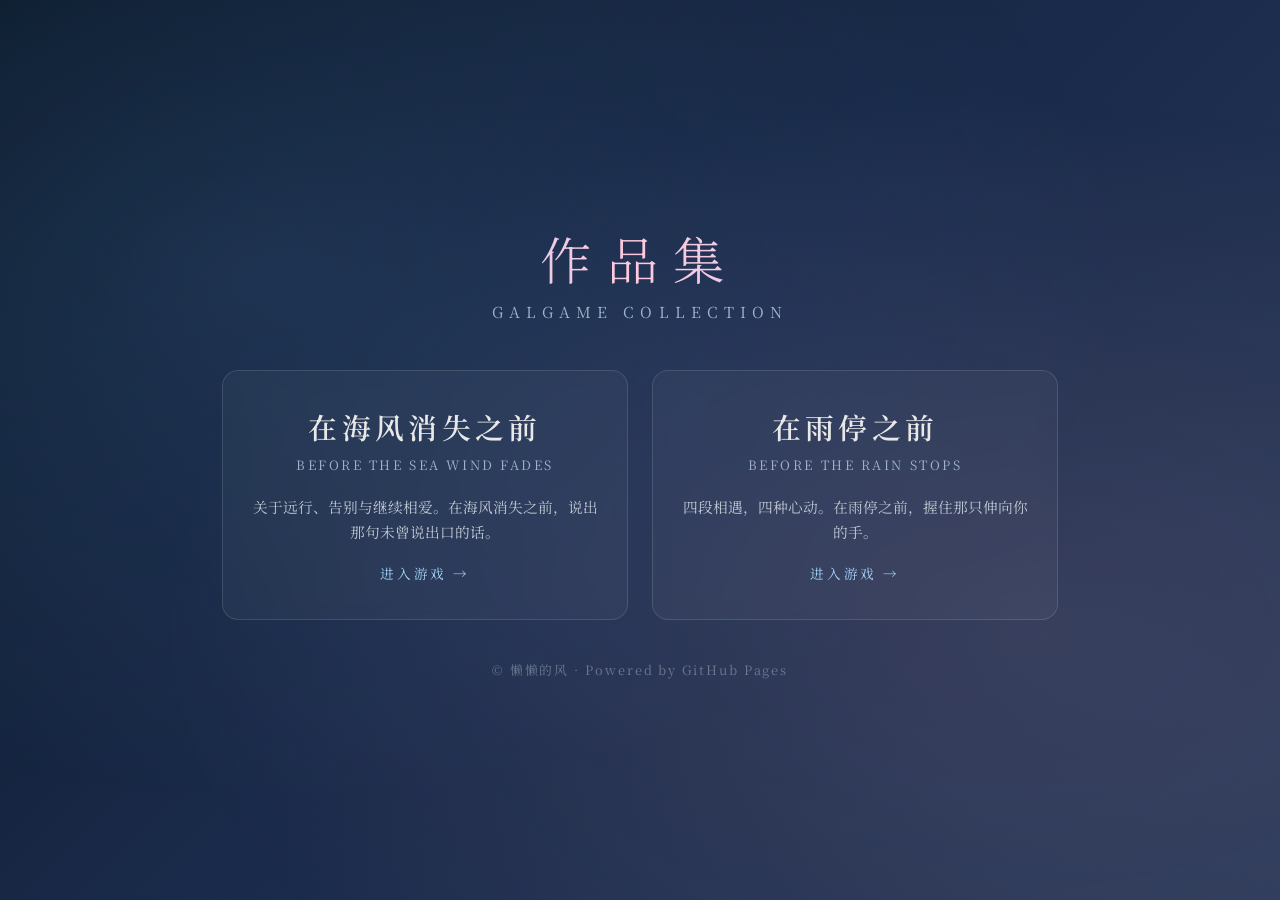
<file: index.html>
<!DOCTYPE html>
<html lang="zh-CN">
<head>
<meta charset="UTF-8">
<meta name="viewport" content="width=device-width, initial-scale=1.0">
<title>Galgame 作品集</title>
<link rel="preconnect" href="https://fonts.googleapis.com">
<link href="https://fonts.googleapis.com/css2?family=Noto+Serif+SC:wght@300;400;600;900&family=Zen+Old+Mincho:wght@400;700&display=swap" rel="stylesheet">
<style>
  * { margin: 0; padding: 0; box-sizing: border-box; }
  html, body { height: 100%; }
  body {
    font-family: "Noto Serif SC", "Zen Old Mincho", serif;
    background: linear-gradient(135deg, #0a1929 0%, #1a2a4a 50%, #2a3a5a 100%);
    color: #e8e8e8;
    min-height: 100vh;
    display: flex;
    flex-direction: column;
    align-items: center;
    justify-content: center;
    overflow-x: hidden;
    position: relative;
  }
  body::before {
    content: "";
    position: fixed; inset: 0;
    background:
      radial-gradient(ellipse at 20% 30%, rgba(120,180,255,0.12), transparent 60%),
      radial-gradient(ellipse at 80% 70%, rgba(255,180,200,0.10), transparent 60%);
    pointer-events: none;
    z-index: 0;
  }
  .wrap { position: relative; z-index: 1; text-align: center; padding: 2rem; max-width: 900px; width: 100%; }
  h1 {
    font-size: clamp(2rem, 5vw, 3.2rem);
    font-weight: 300;
    letter-spacing: 0.3em;
    margin-bottom: 0.4rem;
    background: linear-gradient(90deg, #a8d8ff, #ffc8dd, #a8d8ff);
    -webkit-background-clip: text;
    background-clip: text;
    -webkit-text-fill-color: transparent;
  }
  .sub {
    font-size: 0.95rem;
    letter-spacing: 0.4em;
    color: #9fb4cc;
    margin-bottom: 3rem;
    text-transform: uppercase;
  }
  .cards {
    display: grid;
    grid-template-columns: repeat(auto-fit, minmax(320px, 1fr));
    gap: 1.5rem;
    margin-bottom: 2.5rem;
  }
  .card {
    display: block;
    text-decoration: none;
    color: inherit;
    background: rgba(255,255,255,0.04);
    border: 1px solid rgba(255,255,255,0.12);
    border-radius: 16px;
    padding: 2.2rem 1.8rem;
    backdrop-filter: blur(8px);
    transition: transform .3s ease, box-shadow .3s ease, border-color .3s ease, background .3s ease;
    position: relative;
    overflow: hidden;
  }
  .card::after {
    content: "";
    position: absolute; inset: 0;
    background: linear-gradient(135deg, transparent, rgba(255,255,255,0.06));
    opacity: 0; transition: opacity .3s ease;
  }
  .card:hover {
    transform: translateY(-6px);
    border-color: rgba(168,216,255,0.5);
    box-shadow: 0 16px 40px rgba(0,0,0,0.4), 0 0 30px rgba(120,180,255,0.15);
    background: rgba(255,255,255,0.07);
  }
  .card:hover::after { opacity: 1; }
  .card .zh {
    font-size: 1.8rem;
    font-weight: 600;
    letter-spacing: 0.15em;
    margin-bottom: 0.5rem;
    position: relative; z-index: 1;
  }
  .card .en {
    font-size: 0.8rem;
    letter-spacing: 0.2em;
    color: #9fb4cc;
    text-transform: uppercase;
    margin-bottom: 1.2rem;
    position: relative; z-index: 1;
  }
  .card .desc {
    font-size: 0.92rem;
    line-height: 1.7;
    color: #c0c8d4;
    position: relative; z-index: 1;
  }
  .card .arrow {
    display: inline-block;
    margin-top: 1.2rem;
    color: #a8d8ff;
    letter-spacing: 0.2em;
    font-size: 0.85rem;
    position: relative; z-index: 1;
  }
  footer {
    position: relative; z-index: 1;
    color: #6a7a90;
    font-size: 0.8rem;
    letter-spacing: 0.15em;
  }
</style>
</head>
<body>
  <div class="wrap">
    <h1>作品集</h1>
    <div class="sub">Galgame Collection</div>
    <div class="cards">
      <a class="card" href="在海风消失之前/">
        <div class="zh">在海风消失之前</div>
        <div class="en">Before the Sea Wind Fades</div>
        <div class="desc">关于远行、告别与继续相爱。在海风消失之前，说出那句未曾说出口的话。</div>
        <div class="arrow">进入游戏 →</div>
      </a>
      <a class="card" href="在雨停之前/">
        <div class="zh">在雨停之前</div>
        <div class="en">Before the Rain Stops</div>
        <div class="desc">四段相遇，四种心动。在雨停之前，握住那只伸向你的手。</div>
        <div class="arrow">进入游戏 →</div>
      </a>
    </div>
    <footer>© 懒懒的风 · Powered by GitHub Pages</footer>
  </div>
</body>
</html>
</file>
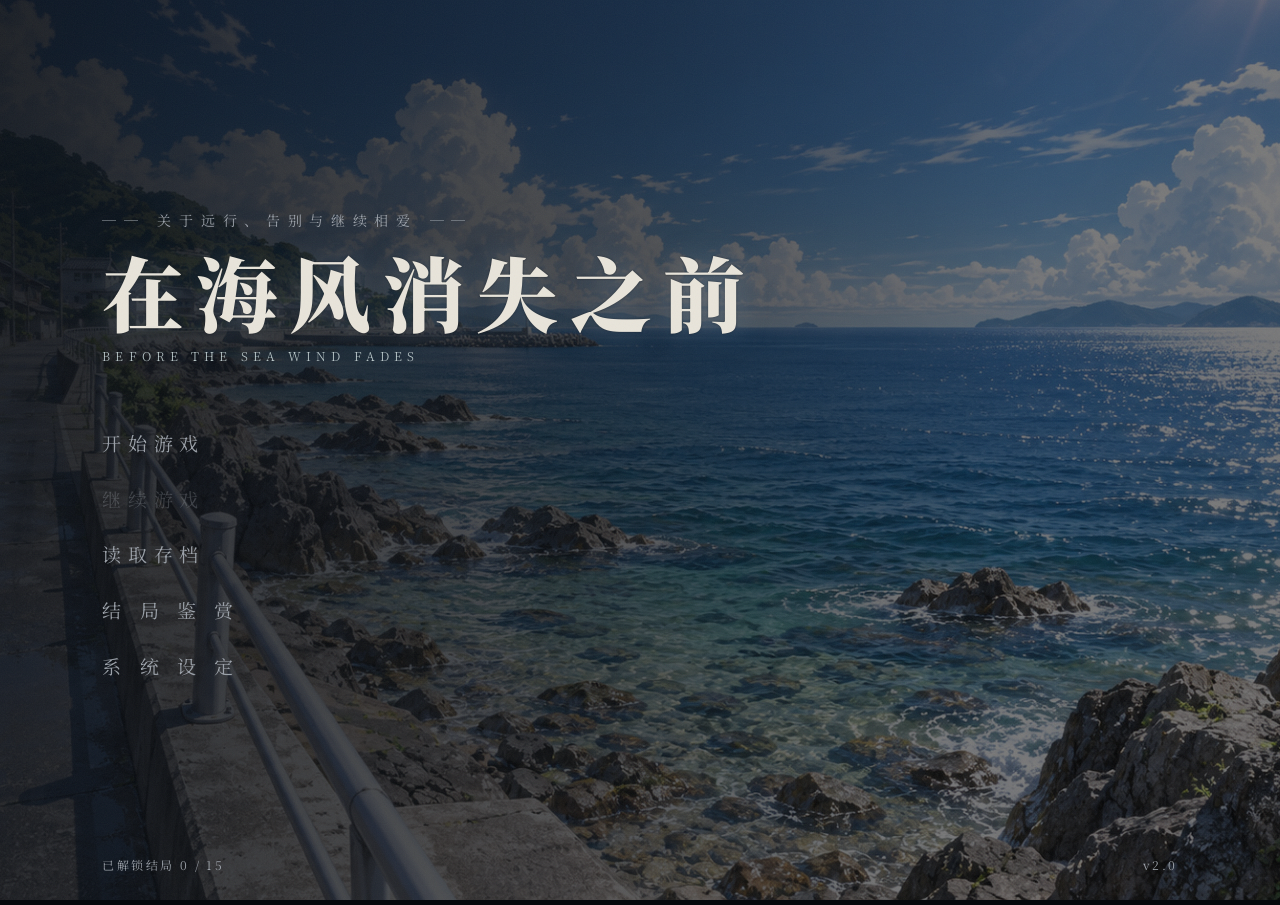
<file: 在海风消失之前/index.html>
<!DOCTYPE html>
<html lang="zh-CN">
<head>
<meta charset="UTF-8">
<meta name="viewport" content="width=device-width, initial-scale=1.0">
<title>在海风消失之前 ─ Before the Sea Wind Fades</title>
<link rel="preconnect" href="https://fonts.googleapis.com">
<link href="https://fonts.googleapis.com/css2?family=Noto+Serif+SC:wght@300;400;600;900&family=Zen+Old+Mincho:wght@400;700&display=swap" rel="stylesheet">
<link rel="stylesheet" href="css/style.css?v=16">
</head>
<body>

<div id="app">

  <!-- ============ 标题画面 ============ -->
  <div id="screen-title" class="screen">
    <canvas id="rain-canvas"></canvas>
    <div class="title-visual"></div>
    <div class="title-inner">
      <div class="title-main">
        <div class="title-sub">── 关于远行、告别与继续相爱 ──</div>
        <h1 class="title-text">在海风消失之前</h1>
        <div class="title-en">BEFORE THE SEA WIND FADES</div>
      </div>
      <nav class="title-menu">
        <button data-act="new">开始游戏</button>
        <button data-act="continue" class="locked">继续游戏</button>
        <button data-act="load">读取存档</button>
        <button data-act="gallery">结 局 鉴 赏</button>
        <button data-act="settings">系 统 设 定</button>
        <button data-act="true" class="hidden true-entry">◈ 再次打开空白页</button>
      </nav>
      <div class="title-foot">
        <span id="ending-count"></span>
        <span class="ver">v2.0</span>
      </div>
    </div>
  </div>

  <!-- ============ 游戏画面 ============ -->
  <div id="screen-game" class="screen">
    <div id="bg-layer">
      <div class="bg-slot bg-a"></div>
      <div class="bg-slot bg-b"></div>
      <div class="bg-name"></div>
    </div>
    <div id="char-layer">
      <div class="char-slot char-left"><img draggable="false" alt=""></div>
      <div class="char-slot char-right"><img draggable="false" alt=""></div>
    </div>

    <!-- 章节/路线卡 -->
    <div id="chapter-card">
      <div class="cc-rule"></div>
      <div class="cc-label"></div>
      <div class="cc-title"></div>
      <div class="cc-hint">点击继续</div>
    </div>

    <!-- 结局卡 -->
    <div id="ending-card">
      <div class="ec-kind"></div>
      <div class="ec-title"></div>
      <div class="ec-sub">── 结局达成 ──</div>
      <div class="ec-hint">点击返回标题</div>
    </div>

    <!-- 文本框 -->
    <div id="text-box" class="hidden">
      <div class="tb-speaker">
        <span class="tb-name"></span>
      </div>
      <div class="tb-text"><span class="tb-content"></span><span class="tb-caret"></span></div>
      <div class="tb-page" id="tb-page"></div>
      <div class="tb-next"></div>
    </div>

    <!-- 选项菜单 -->
    <div id="choice-menu" class="hidden"></div>

    <!-- 系统栏 -->
    <div id="sys-bar">
      <button data-sys="dialogue" title="隐藏对话框，欣赏画面（H）" aria-pressed="false">看图</button>
      <button data-sys="menu" title="菜单">☰</button>
      <button data-sys="auto" title="自动播放">AUTO</button>
      <button data-sys="skip" title="跳过已读">SKIP</button>
      <button data-sys="log" title="历史记录">LOG</button>
      <button data-sys="save" title="保存">SAVE</button>
      <button data-sys="load" title="读取">LOAD</button>
    </div>

    <!-- 点击推进层（置于最上，菜单按钮除外） -->
    <div id="click-catcher"></div>
  </div>

  <!-- ============ 覆盖面板 ============ -->
  <div id="overlay" class="hidden">
    <div class="ov-panel">
      <div class="ov-head">
        <span class="ov-title"></span>
        <button class="ov-close" type="button" aria-label="关闭窗口">✕</button>
      </div>
      <div class="ov-body"></div>
    </div>
  </div>

</div>

<script src="js/resources.js?v=7"></script>
<script src="js/data.js?v=5"></script>
<script src="js/bonus.js?v=2"></script>
<script src="js/engine.js?v=6"></script>
<script src="js/ui.js?v=14"></script>
<script src="js/main.js?v=3"></script>
</body>
</html>
</file>
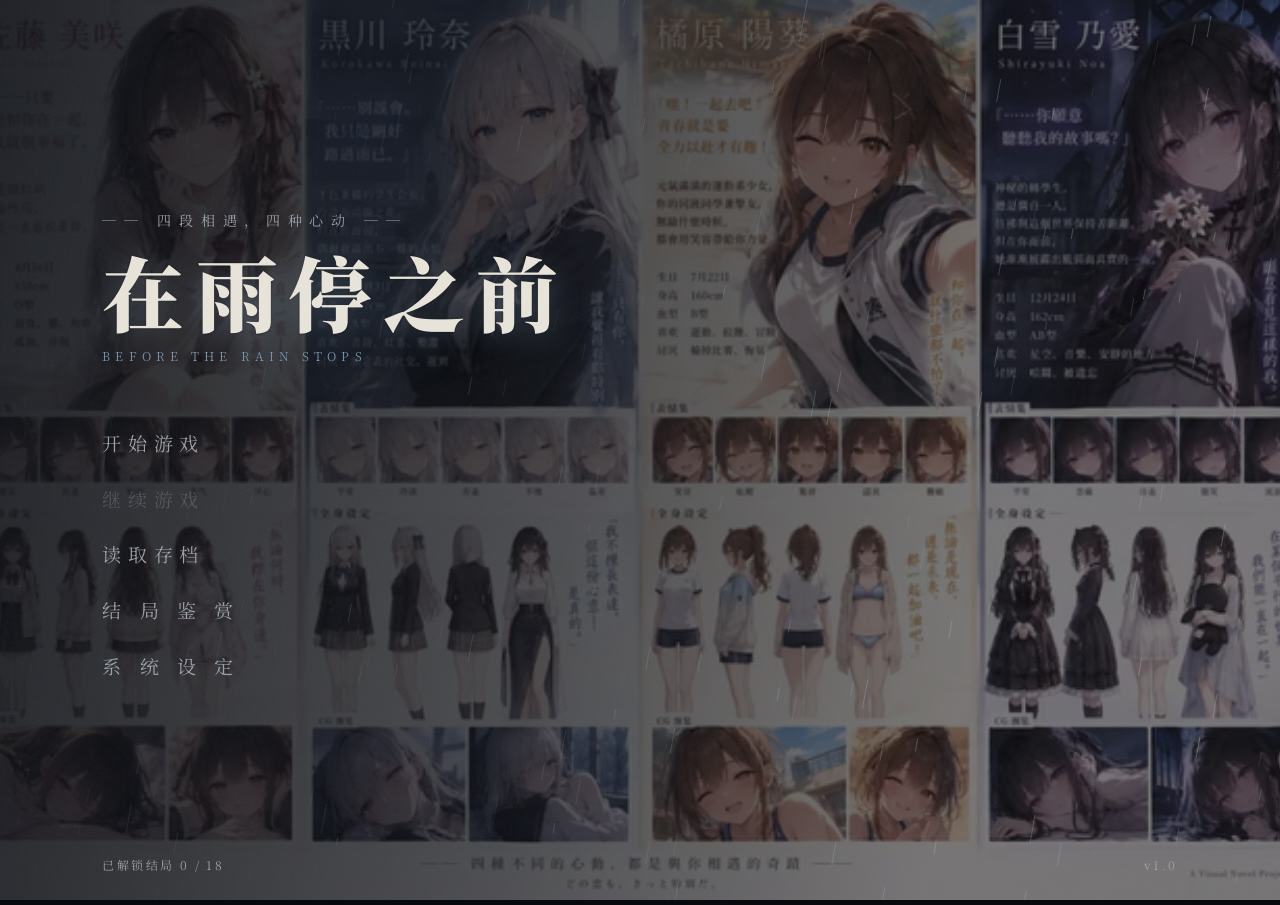
<file: 在雨停之前/index.html>
<!DOCTYPE html>
<html lang="zh-CN">
<head>
<meta charset="UTF-8">
<meta name="viewport" content="width=device-width, initial-scale=1.0">
<title>在雨停之前 ─ Before the Rain Stops</title>
<link rel="preconnect" href="https://fonts.googleapis.com">
<link href="https://fonts.googleapis.com/css2?family=Noto+Serif+SC:wght@300;400;600;900&family=Zen+Old+Mincho:wght@400;700&display=swap" rel="stylesheet">
<link rel="stylesheet" href="css/style.css?v=12">
</head>
<body>

<div id="app">

  <!-- ============ 标题画面 ============ -->
  <div id="screen-title" class="screen">
    <canvas id="rain-canvas"></canvas>
    <div class="title-visual"></div>
    <div class="title-inner">
      <div class="title-main">
        <div class="title-sub">── 四段相遇，四种心动 ──</div>
        <h1 class="title-text">在雨停之前</h1>
        <div class="title-en">BEFORE THE RAIN STOPS</div>
      </div>
      <nav class="title-menu">
        <button data-act="new">开始游戏</button>
        <button data-act="continue" class="locked">继续游戏</button>
        <button data-act="load">读取存档</button>
        <button data-act="gallery">结 局 鉴 赏</button>
        <button data-act="settings">系 统 设 定</button>
        <button data-act="true" class="hidden true-entry">◈ 雨停之后 · TRUE ROUTE</button>
        <button data-act="extra" class="hidden extra-entry">◇ 追加日常 · 番外</button>
      </nav>
      <div class="title-foot">
        <span id="ending-count"></span>
        <span class="ver">v1.0</span>
      </div>
    </div>
  </div>

  <!-- ============ 游戏画面 ============ -->
  <div id="screen-game" class="screen">
    <div id="bg-layer">
      <div class="bg-slot bg-a"></div>
      <div class="bg-slot bg-b"></div>
      <div class="bg-name"></div>
    </div>
    <div id="char-layer">
      <div class="char-slot char-left"><img draggable="false" alt=""></div>
      <div class="char-slot char-right"><img draggable="false" alt=""></div>
    </div>

    <!-- 章节/路线卡 -->
    <div id="chapter-card">
      <div class="cc-rule"></div>
      <div class="cc-label"></div>
      <div class="cc-title"></div>
      <div class="cc-hint">点击继续</div>
    </div>

    <!-- 结局卡 -->
    <div id="ending-card">
      <div class="ec-kind"></div>
      <div class="ec-title"></div>
      <div class="ec-sub">── 结局达成 ──</div>
      <div class="ec-hint">点击返回标题</div>
    </div>

    <!-- 文本框 -->
    <div id="text-box" class="hidden">
      <div class="tb-speaker">
        <span class="tb-name"></span>
      </div>
      <div class="tb-text"><span class="tb-content"></span><span class="tb-caret"></span></div>
      <div class="tb-page" id="tb-page"></div>
      <div class="tb-next"></div>
    </div>

    <!-- 选项菜单 -->
    <div id="choice-menu" class="hidden"></div>

    <!-- 系统栏 -->
    <div id="sys-bar">
      <button data-sys="menu" title="菜单">☰</button>
      <button data-sys="auto" title="自动播放">AUTO</button>
      <button data-sys="skip" title="跳过已读">SKIP</button>
      <button data-sys="log" title="历史记录">LOG</button>
      <button data-sys="save" title="保存">SAVE</button>
      <button data-sys="load" title="读取">LOAD</button>
    </div>

    <!-- 点击推进层（置于最上，菜单按钮除外） -->
    <div id="click-catcher"></div>
  </div>

  <!-- ============ 覆盖面板 ============ -->
  <div id="overlay" class="hidden">
    <div class="ov-panel">
      <div class="ov-head">
        <span class="ov-title"></span>
        <button class="ov-close">✕</button>
      </div>
      <div class="ov-body"></div>
    </div>
  </div>

</div>

<script src="js/resources.js?v=6"></script>
<script src="js/data.js?v=4"></script>
<script src="js/engine.js?v=5"></script>
<script src="js/ui.js?v=9"></script>
<script src="js/main.js?v=3"></script>
</body>
</html>
</file>
<file: 在海风消失之前/css/style.css>
/* ============================================================
 * 《在雨停之前》样式 —— 雨夜 / 衬线 / 非对称
 * ============================================================ */

:root {
  --ink: #e8e4da;          /* 暖白正文 */
  --ink-dim: #9aa0a8;      /* 次级文字 */
  --paper: #10161d;        /* 深底 */
  --rain: #b9c7c9;         /* 海风浅蓝强调 */
  --line: rgba(160, 180, 200, 0.25);
  --gold: #e4bd84;
  --bad: #b57878;
  --serif: 'Noto Serif SC', 'Source Han Serif SC', 'SimSun', serif;
}

* { margin: 0; padding: 0; box-sizing: border-box; }

html, body {
  width: 100%; height: 100%;
  background: #06090d;
  font-family: var(--serif);
  overflow: hidden;
  user-select: none;
  -webkit-user-select: none;
}

#app { position: relative; width: 100vw; height: 100vh; }

.screen {
  position: absolute; inset: 0;
  opacity: 0; pointer-events: none;
  transition: opacity 0.6s ease;
}
.screen.active { opacity: 1; pointer-events: auto; }

button {
  font-family: var(--serif);
  background: none; border: none; color: var(--ink-dim);
  cursor: pointer;
}
button:disabled { opacity: 0.35; cursor: default; }

/* 全局颗粒噪点 */
#screen-game::after,
#screen-title::after {
  content: '';
  position: absolute; inset: 0;
  pointer-events: none;
  background-image: url("data:image/svg+xml,%3Csvg xmlns='http://www.w3.org/2000/svg' width='140' height='140'%3E%3Cfilter id='n'%3E%3CfeTurbulence type='fractalNoise' baseFrequency='0.9' numOctaves='2'/%3E%3C/filter%3E%3Crect width='140' height='140' filter='url(%23n)' opacity='0.05'/%3E%3C/svg%3E");
  z-index: 30;
}

/* ============================================================
 * 标题画面
 * ============================================================ */

#screen-title { background: linear-gradient(168deg, #141c26 0%, #0d131b 55%, #0a0e14 100%); }

.title-visual {
  position: absolute; inset: 0;
  background-size: cover; background-position: center 22%;
  opacity: 0; transition: opacity 1.8s ease;
  filter: saturate(0.82) brightness(0.5);
}
.title-visual.has-img { opacity: 1; }

#rain-canvas {
  display: none;
  position: absolute; inset: 0;
  width: 100%; height: 100%;
  z-index: 5;
}

.title-inner {
  position: relative; z-index: 10;
  width: 100%; height: 100%;
  display: flex; flex-direction: column;
  justify-content: center;
  padding: 0 8vw;
  background: linear-gradient(100deg, rgba(8, 12, 18, 0.82) 0%, rgba(8, 12, 18, 0.4) 46%, rgba(8, 12, 18, 0.05) 75%);
}

.title-sub {
  color: var(--ink-dim);
  font-size: clamp(11px, 1.1vw, 14px);
  letter-spacing: 0.55em;
  margin-bottom: 1.6vh;
}

.title-text {
  font-size: clamp(44px, 6.4vw, 88px);
  font-weight: 900;
  color: var(--ink);
  letter-spacing: 0.14em;
  line-height: 1.12;
  text-shadow: 0 2px 30px rgba(125, 157, 181, 0.35), 0 0 2px rgba(0,0,0,0.6);
}

.title-en {
  margin-top: 1.2vh;
  color: var(--rain);
  font-size: clamp(10px, 0.95vw, 13px);
  letter-spacing: 0.42em;
  font-weight: 300;
}

/* 菜单：左对齐竖列，错落 */
.title-menu {
  margin-top: 6vh;
  display: flex; flex-direction: column;
  align-items: flex-start;
  gap: 0.9vh;
}
.title-menu button {
  font-size: clamp(15px, 1.5vw, 19px);
  letter-spacing: 0.35em;
  padding: 0.55em 0 0.55em 0;
  color: var(--ink-dim);
  position: relative;
  transition: color 0.25s ease, transform 0.25s ease;
}
.title-menu button::before {
  content: '';
  position: absolute; left: -2.2em; top: 50%;
  width: 1.4em; height: 1px;
  background: transparent;
  transition: background 0.25s ease;
}
.title-menu button:hover {
  color: var(--ink);
  transform: translateX(0.4em);
}
.title-menu button:hover::before { background: var(--rain); }

.title-menu button.locked { opacity: 0.3; }
.title-menu button.hidden { display: none; }

.true-entry { color: var(--gold) !important; }
.extra-entry { color: var(--rain) !important; }
.true-entry:hover, .extra-entry:hover { filter: brightness(1.25); }

.title-foot {
  position: absolute;
  bottom: 3vh; left: 8vw; right: 8vw;
  display: flex; justify-content: space-between;
  color: var(--ink-dim);
  font-size: 12px; letter-spacing: 0.2em;
}

/* ============================================================
 * 游戏画面 · 背景层
 * ============================================================ */

#bg-layer { position: absolute; inset: 0; overflow: hidden; background: var(--paper); }

.bg-slot {
  position: absolute; inset: 0;
  background-size: cover; background-position: center;
  opacity: 0;
  transition: opacity 0.9s ease;
}
.bg-slot.bg-fade-in { opacity: 1; z-index: 2; }
.bg-slot.portrait-cg {
  background-color: #101923;
  background-size: contain;
  background-repeat: no-repeat;
}

/* 剧情 CG：缓慢镜头、柔边人物前景与环境光各自移动，文本固定。 */
.bg-slot.motion-cg { animation: cg-drift 18s ease-in-out infinite alternate; will-change: transform; }
.bg-slot.motion-cg::before {
  content: ''; position: absolute; inset: 0; pointer-events: none;
  background-image: var(--cg-image); background-size: cover; background-position: center;
  -webkit-mask-image: radial-gradient(ellipse 43% 66% at 50% 50%, #000 52%, transparent 100%);
  mask-image: radial-gradient(ellipse 43% 66% at 50% 50%, #000 52%, transparent 100%);
  animation: cg-foreground 5.6s ease-in-out infinite alternate;
}
.bg-slot.motion-cg::after {
  content: ''; position: absolute; inset: -4%; pointer-events: none;
  background:
    radial-gradient(circle at 18% 24%, rgba(255,231,188,.24) 0 1%, transparent 6%),
    radial-gradient(circle at 78% 34%, rgba(255,227,197,.15) 0 1.5%, transparent 8%),
    radial-gradient(circle at 56% 72%, rgba(200,220,255,.12) 0 1%, transparent 7%);
  mix-blend-mode: screen;
  animation: cg-lights 7s ease-in-out infinite alternate;
}
@keyframes cg-drift {
  from { transform: scale(1.025) translate(-.4%, .3%); }
  to { transform: scale(1.075) translate(.6%, -.5%); }
}
@keyframes cg-lights {
  from { opacity: .25; transform: translate(-1%, .5%); }
  to { opacity: .65; transform: translate(1.5%, -1%); }
}
@keyframes cg-foreground {
  from { transform: translateY(1px) scale(1.002); }
  to { transform: translateY(-4px) scale(1.006); }
}
@media (prefers-reduced-motion: reduce) {
  .bg-slot.motion-cg, .bg-slot.motion-cg::before, .bg-slot.motion-cg::after { animation: none; transform: none; }
}

/* 占位背景：三段渐变 + 暗角 */
.bg-slot.bg-placeholder {
  background-image: linear-gradient(172deg, var(--t0) 0%, var(--t1) 52%, var(--t2) 100%);
}
.bg-slot.bg-placeholder::before {
  content: '';
  position: absolute; inset: 0;
  background: radial-gradient(ellipse at 50% 42%, transparent 40%, rgba(5, 8, 12, 0.55) 100%);
}
/* 占位背景的雨丝静态纹理 */
.bg-slot.bg-placeholder::after {
  content: '';
  position: absolute; inset: -20%;
  background: repeating-linear-gradient(75deg,
    transparent 0 46px,
    rgba(200, 220, 240, 0.025) 46px 47px,
    transparent 47px 92px);
}

.bg-name {
  position: absolute; right: 2.2vw; bottom: 11vh;
  writing-mode: vertical-rl;
  color: rgba(220, 228, 238, 0.5);
  font-size: 13px;
  letter-spacing: 0.4em;
  z-index: 3;
  pointer-events: none;
  text-shadow: 0 0 8px rgba(0,0,0,0.8);
}

/* ============================================================
 * 立绘层
 * ============================================================ */

#char-layer {
  position: absolute; inset: 0;
  z-index: 5;
  pointer-events: none;
}

.char-slot {
  position: absolute; bottom: 0;
  width: min(33vw, 58vh);
  height: 90vh;
  opacity: 0;
  transition: opacity 0.45s ease, filter 0.45s ease, transform 0.45s ease;
}
.char-left  { left: 2vw; }
#char-layer.duo .char-slot { width: 30vw; }
#char-layer.duo .char-left { left: 0; }
#char-layer.duo .char-right { right: -3vw; left: auto; }

.char-slot img {
  width: 100%; height: 100%;
  object-fit: contain;
  object-position: bottom center;
  filter: drop-shadow(0 12px 32px rgba(0, 0, 0, 0.55));
}

.char-slot.visible { opacity: 1; }
.char-slot.active img { filter: drop-shadow(0 12px 32px rgba(0,0,0,0.55)) saturate(1); }
.char-slot:not(.active) img { filter: drop-shadow(0 12px 32px rgba(0,0,0,0.55)) brightness(0.55) saturate(0.6); }
.char-slot.active { transform: translateY(-6px); }
.char-slot.active.visible { animation: sea-breathe 4s ease-in-out infinite; }
@keyframes sea-breathe { 0%,100% { transform: translateY(-6px); } 50% { transform: translateY(-13px); } }
@media (prefers-reduced-motion: reduce) { .char-slot.active.visible { animation: none; } }
.cg-grid { display: grid; grid-template-columns: repeat(auto-fit, minmax(220px, 1fr)); gap: 12px; }
.cg-cell { min-height: 135px; display: grid; place-items: center; background: #18232c; color: var(--ink-dim); border: 1px solid var(--line); overflow: hidden; }
.cg-cell img { display: block; width: 100%; aspect-ratio: 16 / 9; object-fit: cover; }
.cg-cell span { padding: 8px; font-size: 13px; }

/* 立绘缺失时的角色色剪影指示（说话人位置感） */
.char-slot.visible::after {
  content: '';
  position: absolute; left: 50%; bottom: 9vh;
  transform: translateX(-50%);
  width: 4px; height: 34px;
  background: var(--char-color, var(--rain));
  opacity: 0.45;
  border-radius: 2px;
}

/* ============================================================
 * 文本框
 * ============================================================ */

#text-box {
  position: absolute;
  left: 50%; bottom: 3.4vh;
  transform: translateX(-50%);
  width: min(64vw, 1040px);
  min-height: 20vh;
  max-height: 48vh;
  overflow: hidden;
  z-index: 12;
  display: flex;
  flex-direction: column;
  justify-content: center;
  background: linear-gradient(135deg, rgba(22, 31, 42, 0.93), rgba(9, 14, 21, 0.96));
  border: 1px solid rgba(160, 180, 200, 0.32);
  border-left: 2px solid var(--rain);
  border-radius: 3px;
  box-shadow: 0 16px 48px rgba(0, 0, 0, 0.34), inset 0 1px rgba(255, 255, 255, 0.05);
  padding: 2.4vh 3vw;
  backdrop-filter: blur(10px);
  -webkit-backdrop-filter: blur(10px);
  transition: opacity 0.3s ease;
  cursor: pointer;
}
#text-box.hidden { display: none; }
#screen-game.dialogue-hidden #text-box { display: none; }

/* 说话人标签 */
.tb-speaker {
  align-self: flex-start;
  position: relative;
  margin-bottom: 1vh;
  writing-mode: horizontal-tb;
  background: rgba(125, 157, 181, 0.12);
  border: 1px solid rgba(160, 180, 200, 0.22);
  border-left: 3px solid currentColor;
  padding: 0.35em 0.75em;
  font-size: clamp(14px, 1.05vw, 16px);
  letter-spacing: 0.12em;
  line-height: 1;
  color: var(--ink);
}
#text-box.no-speaker .tb-speaker { display: none; }

.tb-text {
  min-height: 0;
  flex-shrink: 0;
  max-height: 30vh;
  overflow: hidden;
  font-size: clamp(20px, 1.65vw, 24px);
  font-weight: 500;
  line-height: 1.75;
  letter-spacing: 0.03em;
  color: var(--ink);
  text-shadow: 0 1px 8px rgba(0, 0, 0, 0.45);
  white-space: pre-wrap;
  word-break: break-word;
}

#text-box.sys .tb-text {
  color: var(--rain);
  text-align: center;
  font-size: clamp(16px, 1.35vw, 19px);
  letter-spacing: 0.18em;
}

.tb-caret {
  display: inline-block;
  width: 0.5em; height: 1.05em;
  margin-left: 2px;
  background: var(--rain);
  vertical-align: -0.18em;
  animation: caret 0.85s steps(2) infinite;
}
@keyframes caret { 50% { opacity: 0; } }

.tb-page {
  position: absolute;
  right: 3.8vw; bottom: 0.8vh;
  color: rgba(200, 214, 226, 0.58);
  font-size: 11px;
  letter-spacing: 0.08em;
  pointer-events: none;
}

.tb-next {
  position: absolute; right: 1.6vw; bottom: 1.4vh;
  width: 10px; height: 10px;
  border-right: 1.6px solid var(--rain);
  border-bottom: 1.6px solid var(--rain);
  transform: rotate(-45deg);
  opacity: 0;
  animation: nextArrow 1.6s ease-in-out infinite;
  transition: opacity 0.2s;
}
@keyframes nextArrow { 50% { transform: rotate(-45deg) translate(3px, 3px); } }

/* ============================================================
 * 选项菜单
 * ============================================================ */

#choice-menu {
  position: absolute;
  left: 50%; top: 50%;
  transform: translate(-50%, -52%);
  z-index: 12;
  display: flex; flex-direction: column;
  gap: 1.6vh;
  width: min(72vw, 860px);
  padding: 4.2vh 2.6vw;
  background: rgba(10, 14, 20, 0.66);
  backdrop-filter: blur(8px);
  -webkit-backdrop-filter: blur(8px);
  border: 1px solid var(--line);
  border-top-color: rgba(160, 180, 200, 0.4);
  box-shadow: 0 2vh 6vh rgba(0, 0, 0, 0.45);
}
#choice-menu.hidden { display: none; }

.choice-item {
  position: relative;
  text-align: left;
  font-size: clamp(15px, 1.4vw, 19px);
  letter-spacing: 0.08em;
  line-height: 1.7;
  color: var(--ink);
  background: rgba(12, 17, 24, 0.82);
  border: 1px solid transparent;
  border-left: 2px solid var(--line);
  padding: 1.5vh 2vw 1.5vh 1.7vw;
  backdrop-filter: blur(4px);
  -webkit-backdrop-filter: blur(4px);
  transition: border-color 0.25s ease, background 0.25s ease, transform 0.25s ease, padding-left 0.25s ease;
}
.choice-item::before {
  content: '▪';
  position: absolute; left: 0.55vw;
  color: var(--rain);
  opacity: 0;
  transition: opacity 0.25s;
}
.choice-item:hover {
  border-left-color: var(--rain);
  background: rgba(20, 28, 38, 0.9);
  transform: translateX(0.5vw);
  padding-left: 2vw;
}
.choice-item:hover::before { opacity: 1; }

/* ============================================================
 * 章节 / 路线卡
 * ============================================================ */

#chapter-card {
  position: absolute; inset: 0;
  z-index: 14;
  background: linear-gradient(160deg, #0b1016 0%, #0e141d 60%, #090d13 100%);
  display: flex; flex-direction: column;
  justify-content: center;
  padding-left: 14vw;
  opacity: 0; pointer-events: none;
  transition: opacity 0.7s ease;
}
#chapter-card.show { opacity: 1; pointer-events: auto; }

.cc-label {
  color: var(--rain);
  font-size: clamp(11px, 0.95vw, 13px);
  letter-spacing: 0.6em;
  margin-bottom: 2.2vh;
}
.cc-title {
  color: var(--ink);
  font-size: clamp(26px, 3.4vw, 46px);
  font-weight: 600;
  letter-spacing: 0.12em;
  line-height: 1.4;
  max-width: 72vw;
}
.cc-rule {
  width: 5.5vw; height: 1px;
  background: var(--rain);
  margin-bottom: 2.6vh;
  opacity: 0.7;
}
#chapter-card.route .cc-label { color: var(--gold); }
#chapter-card.route .cc-rule { background: var(--gold); }
.cc-hint {
  position: absolute; bottom: 5vh; left: 14vw;
  color: var(--ink-dim);
  font-size: 12px; letter-spacing: 0.3em;
  opacity: 0.7;
}

/* ============================================================
 * 结局卡
 * ============================================================ */

#ending-card {
  position: absolute; inset: 0;
  z-index: 16;
  background: radial-gradient(ellipse at 50% 40%, #131a24 0%, #0a0e14 70%);
  display: flex; flex-direction: column;
  align-items: center; justify-content: center;
  opacity: 0; pointer-events: none;
  transition: opacity 1.1s ease;
}
#ending-card.show { opacity: 1; pointer-events: auto; }

.ec-kind {
  font-size: clamp(12px, 1.1vw, 15px);
  letter-spacing: 0.7em;
  margin-bottom: 3vh;
  padding: 0.6em 1.6em;
  border: 1px solid currentColor;
}
#ending-card .ec-kind { color: var(--rain); }
.ec-title {
  font-size: clamp(30px, 4vw, 54px);
  font-weight: 900;
  letter-spacing: 0.18em;
  color: var(--ink);
  text-shadow: 0 2px 26px rgba(125, 157, 181, 0.3);
}
.ec-sub {
  margin-top: 4vh;
  color: var(--ink-dim);
  font-size: 13px; letter-spacing: 0.5em;
}
.ec-hint {
  position: absolute; bottom: 5vh;
  color: var(--ink-dim); font-size: 12px; letter-spacing: 0.3em;
}

/* ============================================================
 * 系统栏
 * ============================================================ */

#sys-bar {
  position: absolute;
  top: 1.6vh; right: 1.2vw;
  z-index: 18;
  display: flex; gap: 0.35vw;
}
#sys-bar button {
  font-size: clamp(10px, 0.85vw, 12px);
  letter-spacing: 0.18em;
  color: var(--ink-dim);
  background: rgba(10, 14, 20, 0.55);
  border: 1px solid rgba(160, 180, 200, 0.16);
  padding: 0.55em 0.95em;
  transition: all 0.22s ease;
  backdrop-filter: blur(4px);
  -webkit-backdrop-filter: blur(4px);
}
#sys-bar button:hover {
  color: var(--ink);
  border-color: var(--line);
}
#sys-bar button.on {
  color: #0d131b;
  background: var(--rain);
  border-color: var(--rain);
}
#sys-bar button[data-sys="dialogue"] {
  color: var(--gold);
  border-color: rgba(228, 189, 132, 0.42);
}
#sys-bar button[data-sys="dialogue"][aria-pressed="true"] {
  background: rgba(228, 189, 132, 0.2);
}

/* 点击层（置于文本框之上，菜单按钮之下） */
#click-catcher {
  position: absolute; inset: 0;
  z-index: 11;
  cursor: pointer;
}

/* ============================================================
 * 覆盖面板（存档/历史/设置/鉴赏）
 * ============================================================ */

#overlay {
  position: absolute; inset: 0;
  z-index: 40;
  background: rgba(4, 7, 11, 0.72);
  display: flex; align-items: center; justify-content: center;
  backdrop-filter: blur(3px);
  -webkit-backdrop-filter: blur(3px);
}
#overlay.hidden { display: none; }

.ov-panel {
  width: min(86vw, 860px);
  max-height: 84vh;
  background: linear-gradient(170deg, #121924 0%, #0d131b 100%);
  border: 1px solid var(--line);
  border-top: 2px solid var(--rain);
  display: flex; flex-direction: column;
}

.ov-head {
  display: flex; align-items: center; justify-content: space-between;
  padding: 2.2vh 2vw 1.6vh;
  border-bottom: 1px solid rgba(160, 180, 200, 0.12);
}
.ov-title {
  color: var(--ink);
  font-size: clamp(16px, 1.5vw, 20px);
  letter-spacing: 0.4em;
}
.ov-close {
  color: var(--ink-dim); font-size: 18px;
  padding: 0.3em 0.6em;
}
.ov-close:hover { color: var(--ink); }

.ov-body {
  padding: 2vh 2vw 2.4vh;
  overflow-y: auto;
  flex: 1;
}
.ov-body::-webkit-scrollbar { width: 8px; }
.ov-body::-webkit-scrollbar-thumb { background: rgba(125, 157, 181, 0.3); }
.ov-body::-webkit-scrollbar-track { background: transparent; }

/* ---- 存档列表 ---- */
.save-list { display: flex; flex-direction: column; gap: 1.2vh; }
.save-item {
  display: grid;
  grid-template-columns: 7em 1fr auto;
  grid-template-rows: auto auto;
  align-items: center;
  column-gap: 1.4vw;
  text-align: left;
  padding: 1.6vh 1.4vw;
  border: 1px solid rgba(160, 180, 200, 0.12);
  background: rgba(10, 15, 21, 0.5);
  color: var(--ink);
  transition: border-color 0.2s, background 0.2s;
}
.save-item:hover { border-color: var(--rain); background: rgba(16, 24, 34, 0.7); }
.si-slot {
  grid-row: 1 / 3;
  color: var(--rain);
  font-size: 13px; letter-spacing: 0.25em;
}
.si-chapter { font-size: 15px; letter-spacing: 0.1em; }
.si-preview {
  grid-column: 2;
  color: var(--ink-dim);
  font-size: 13px;
  white-space: nowrap; overflow: hidden; text-overflow: ellipsis;
  max-width: 46vw;
}
.si-time { grid-row: 1 / 3; color: var(--ink-dim); font-size: 12px; letter-spacing: 0.08em; }
.si-empty { color: var(--ink-dim); letter-spacing: 0.3em; }
.save-note { color: var(--ink-dim); font-size: 12px; letter-spacing: 0.15em; padding: 1vh 0 0; }

/* ---- 历史 ---- */
.history-list {
  display: flex; flex-direction: column; gap: 1.5vh;
  max-height: 56vh; overflow-y: auto;
  padding-right: 1vw;
}
.his-row {
  font-size: 15px; line-height: 1.85;
  color: var(--ink);
  letter-spacing: 0.04em;
  padding-left: 0.5vw;
}
.his-row.has-speaker { padding-left: 7.5em; position: relative; }
.his-name {
  position: absolute; left: 0.5vw; top: 0.1em;
  font-size: 14px; letter-spacing: 0.15em;
}
.his-narr { color: var(--ink-dim); }
.his-empty { color: var(--ink-dim); text-align: center; padding: 4vh 0; letter-spacing: 0.3em; }

/* ---- 设置 ---- */
.settings-panel { display: flex; flex-direction: column; gap: 2.2vh; padding: 1vh 0.5vw; }
.st-row {
  display: flex; align-items: center; justify-content: space-between;
  color: var(--ink);
  font-size: 15px; letter-spacing: 0.12em;
  gap: 2vw;
}
.st-row select {
  font-family: var(--serif);
  background: #0d131b; color: var(--ink);
  border: 1px solid var(--line);
  padding: 0.45em 0.8em; font-size: 14px;
}
.st-row input[type="range"] { width: 200px; accent-color: var(--rain); }
.st-row input[type="checkbox"] { width: 18px; height: 18px; accent-color: var(--rain); }

/* ---- 鉴赏 ---- */
.gallery-panel { display: flex; flex-direction: column; gap: 3.4vh; }
.gal-section h3 {
  color: var(--rain);
  font-size: 14px; letter-spacing: 0.5em;
  font-weight: 400;
  margin-bottom: 1.8vh;
}
.end-grid {
  display: grid;
  grid-template-columns: repeat(auto-fill, minmax(200px, 1fr));
  gap: 1vh 0.8vw;
}
.end-cell {
  display: flex; align-items: baseline; gap: 0.8vw;
  border: 1px solid rgba(160, 180, 200, 0.1);
  border-left: 2px solid rgba(160, 180, 200, 0.15);
  padding: 1.2vh 0.9vw;
  color: var(--ink-dim);
}
.end-cell.got { color: var(--ink); border-left-color: var(--rain); }
.end-cell.cat-T.got { border-left-color: var(--gold); }
.ec-name { font-size: 15px; letter-spacing: 0.08em; }
.ec-tag { font-size: 11px; letter-spacing: 0.15em; opacity: 0.6; }

.char-grid {
  display: grid;
  grid-template-columns: repeat(auto-fill, minmax(180px, 1fr));
  gap: 1.4vw;
}
.char-cell {
  position: relative;
  aspect-ratio: 3 / 4.2;
  overflow: hidden;
  border: 1px solid rgba(160, 180, 200, 0.14);
  background: radial-gradient(ellipse at 50% 32%, #27323f 0%, #0d131b 78%);
}
.char-cell img {
  width: 100%; height: 100%;
  object-fit: contain;
  object-position: bottom center;
  opacity: 0.88;
  transition: opacity 0.3s, transform 0.5s ease;
}
.char-cell:hover img { opacity: 1; transform: scale(1.03); }
.char-expr-toggle {
  position: absolute; top: 0.8vh; right: 0.6vw;
  z-index: 1;
  padding: 0.45em 0.7em;
  color: var(--ink);
  font-size: 11px;
  letter-spacing: 0.08em;
  background: rgba(9, 14, 21, 0.78);
  border: 1px solid rgba(160, 180, 200, 0.35);
  border-radius: 2px;
}
.char-expr-toggle:hover { border-color: var(--rain); }
.char-cell .cc-name {
  position: absolute; left: 0.7vw; bottom: 1vh;
  font-size: 15px; letter-spacing: 0.2em;
  text-shadow: 0 1px 8px rgba(0,0,0,0.9);
}
.char-cell.no-img::before {
  content: 'NO IMAGE';
  position: absolute; inset: 0;
  display: flex; align-items: center; justify-content: center;
  color: var(--ink-dim); font-size: 12px; letter-spacing: 0.3em;
}

/* ---- 追加日常 / 菜单面板 ---- */
.extra-panel h3 {
  color: var(--rain); font-size: 14px; letter-spacing: 0.5em; font-weight: 400;
  margin-bottom: 2vh;
}
.extra-item {
  display: flex; align-items: baseline; gap: 1.6vw;
  text-align: left; width: 100%;
  padding: 1.7vh 1.2vw;
  border-bottom: 1px solid rgba(160, 180, 200, 0.1);
  color: var(--ink);
  font-size: 16px; letter-spacing: 0.12em;
  transition: padding-left 0.2s, color 0.2s;
}
.extra-item:hover { color: var(--rain); padding-left: 2vw; }
.ex-num { color: var(--rain); font-size: 13px; letter-spacing: 0.1em; }

/* 夏日番外：竖幅封面与短篇入口 */
.swimsuit-panel { display: grid; gap: 1.4vh; }
.swimsuit-note { color: var(--ink-dim); font-size: 13px; letter-spacing: .12em; margin: 0 0 1vh; }
.swimsuit-chapter {
  display: grid; grid-template-columns: 92px 1fr; align-items: center; gap: 1.4vw;
  width: 100%; min-height: 132px; padding: 10px;
  text-align: left; color: var(--ink);
  border: 1px solid rgba(160, 180, 200, .18);
  background: rgba(32, 46, 59, .46);
  transition: background .2s, border-color .2s, transform .2s;
}
.swimsuit-chapter:hover, .swimsuit-chapter:focus-visible {
  background: rgba(53, 76, 92, .64); border-color: var(--gold); transform: translateX(4px);
}
.swimsuit-chapter.locked { opacity: .58; cursor: default; }
.swimsuit-chapter.locked:hover { background: rgba(32, 46, 59, .46); border-color: rgba(160, 180, 200, .18); transform: none; }
.swimsuit-chapter img { width: 92px; height: 112px; object-fit: cover; object-position: top; }
.swimsuit-cover-locked {
  display: grid; place-items: center; width: 92px; height: 112px;
  background: linear-gradient(145deg, #263341, #141c29);
  color: var(--ink-dim); font-size: 30px;
}
.swimsuit-chapter-copy { display: flex; flex-direction: column; gap: .6em; }
.swimsuit-chapter-copy small { color: var(--gold); font-size: 11px; letter-spacing: .18em; }
.swimsuit-chapter-copy strong { font-weight: 400; font-size: 17px; letter-spacing: .08em; }
.swimsuit-chapter-copy > span { color: var(--ink-dim); font-size: 13px; line-height: 1.5; }

.gmenu-panel { display: flex; flex-direction: column; gap: 0.6vh; }
.gmenu-panel button {
  text-align: left;
  padding: 1.5vh 1.2vw;
  font-size: 16px; letter-spacing: 0.3em;
  color: var(--ink-dim);
  border-bottom: 1px solid rgba(160, 180, 200, 0.08);
  transition: color 0.2s, padding-left 0.2s;
}
.gmenu-panel button:hover { color: var(--ink); padding-left: 1.8vw; }

/* ============================================================
 * 响应式微调
 * ============================================================ */

@media (max-width: 760px) {
  .swimsuit-chapter { grid-template-columns: 72px 1fr; gap: 14px; min-height: 110px; }
  .swimsuit-chapter img { width: 72px; height: 90px; }
  .swimsuit-cover-locked { width: 72px; height: 90px; }
  .title-inner { padding: 0 7vw; }
  .title-menu button { letter-spacing: 0.22em; }
  #text-box {
    width: 94vw; left: 50%; bottom: 2vh;
    min-height: 18vh; max-height: 32vh; overflow: hidden;
    transform: translateX(-50%);
    padding: 2vh 4vw;
  }
  .tb-speaker { margin-bottom: 0.8vh; }
  .tb-text { max-height: 22vh; }
  .char-slot { bottom: 34vh; height: 64vh; }
  #char-layer.solo .char-left { left: 6vw; width: min(86vw, 50vh); }
  #char-layer.duo .char-slot { width: 46vw; }
  #char-layer.duo .char-left { left: 3vw; }
  #char-layer.duo .char-right { left: 54vw; right: auto; }
  #choice-menu {
    left: 50%; top: auto; bottom: 2vh;
    transform: translateX(-50%); width: 94vw;
    max-height: 32vh; overflow-y: auto;
    padding: 2vh 3vw;
  }
  .save-item { grid-template-columns: 5.4em 1fr; }
  .si-time { display: none; }
}
</file>
<file: 在雨停之前/css/style.css>
/* ============================================================
 * 《在雨停之前》样式 —— 雨夜 / 衬线 / 非对称
 * ============================================================ */

:root {
  --ink: #e8e4da;          /* 暖白正文 */
  --ink-dim: #9aa0a8;      /* 次级文字 */
  --paper: #10161d;        /* 深底 */
  --rain: #7d9db5;         /* 雨蓝强调 */
  --line: rgba(160, 180, 200, 0.25);
  --gold: #d8b878;
  --bad: #b57878;
  --serif: 'Noto Serif SC', 'Source Han Serif SC', 'SimSun', serif;
}

* { margin: 0; padding: 0; box-sizing: border-box; }

html, body {
  width: 100%; height: 100%;
  background: #06090d;
  font-family: var(--serif);
  overflow: hidden;
  user-select: none;
  -webkit-user-select: none;
}

#app { position: relative; width: 100vw; height: 100vh; }

.screen {
  position: absolute; inset: 0;
  opacity: 0; pointer-events: none;
  transition: opacity 0.6s ease;
}
.screen.active { opacity: 1; pointer-events: auto; }

button {
  font-family: var(--serif);
  background: none; border: none; color: var(--ink-dim);
  cursor: pointer;
}
button:disabled { opacity: 0.35; cursor: default; }

/* 全局颗粒噪点 */
#screen-game::after,
#screen-title::after {
  content: '';
  position: absolute; inset: 0;
  pointer-events: none;
  background-image: url("data:image/svg+xml,%3Csvg xmlns='http://www.w3.org/2000/svg' width='140' height='140'%3E%3Cfilter id='n'%3E%3CfeTurbulence type='fractalNoise' baseFrequency='0.9' numOctaves='2'/%3E%3C/filter%3E%3Crect width='140' height='140' filter='url(%23n)' opacity='0.05'/%3E%3C/svg%3E");
  z-index: 30;
}

/* ============================================================
 * 标题画面
 * ============================================================ */

#screen-title { background: linear-gradient(168deg, #141c26 0%, #0d131b 55%, #0a0e14 100%); }

.title-visual {
  position: absolute; inset: 0;
  background-size: cover; background-position: center 22%;
  opacity: 0; transition: opacity 1.8s ease;
  filter: saturate(0.82) brightness(0.5);
}
.title-visual.has-img { opacity: 1; }

#rain-canvas {
  position: absolute; inset: 0;
  width: 100%; height: 100%;
  z-index: 5;
}

.title-inner {
  position: relative; z-index: 10;
  width: 100%; height: 100%;
  display: flex; flex-direction: column;
  justify-content: center;
  padding: 0 8vw;
  background: linear-gradient(100deg, rgba(8, 12, 18, 0.82) 0%, rgba(8, 12, 18, 0.4) 46%, rgba(8, 12, 18, 0.05) 75%);
}

.title-sub {
  color: var(--ink-dim);
  font-size: clamp(11px, 1.1vw, 14px);
  letter-spacing: 0.55em;
  margin-bottom: 1.6vh;
}

.title-text {
  font-size: clamp(44px, 6.4vw, 88px);
  font-weight: 900;
  color: var(--ink);
  letter-spacing: 0.14em;
  line-height: 1.12;
  text-shadow: 0 2px 30px rgba(125, 157, 181, 0.35), 0 0 2px rgba(0,0,0,0.6);
}

.title-en {
  margin-top: 1.2vh;
  color: var(--rain);
  font-size: clamp(10px, 0.95vw, 13px);
  letter-spacing: 0.42em;
  font-weight: 300;
}

/* 菜单：左对齐竖列，错落 */
.title-menu {
  margin-top: 6vh;
  display: flex; flex-direction: column;
  align-items: flex-start;
  gap: 0.9vh;
}
.title-menu button {
  font-size: clamp(15px, 1.5vw, 19px);
  letter-spacing: 0.35em;
  padding: 0.55em 0 0.55em 0;
  color: var(--ink-dim);
  position: relative;
  transition: color 0.25s ease, transform 0.25s ease;
}
.title-menu button::before {
  content: '';
  position: absolute; left: -2.2em; top: 50%;
  width: 1.4em; height: 1px;
  background: transparent;
  transition: background 0.25s ease;
}
.title-menu button:hover {
  color: var(--ink);
  transform: translateX(0.4em);
}
.title-menu button:hover::before { background: var(--rain); }

.title-menu button.locked { opacity: 0.3; }
.title-menu button.hidden { display: none; }

.true-entry { color: var(--gold) !important; }
.extra-entry { color: var(--rain) !important; }
.true-entry:hover, .extra-entry:hover { filter: brightness(1.25); }

.title-foot {
  position: absolute;
  bottom: 3vh; left: 8vw; right: 8vw;
  display: flex; justify-content: space-between;
  color: var(--ink-dim);
  font-size: 12px; letter-spacing: 0.2em;
}

/* ============================================================
 * 游戏画面 · 背景层
 * ============================================================ */

#bg-layer { position: absolute; inset: 0; overflow: hidden; background: var(--paper); }

.bg-slot {
  position: absolute; inset: 0;
  background-size: cover; background-position: center;
  opacity: 0;
  transition: opacity 0.9s ease;
}
.bg-slot.bg-fade-in { opacity: 1; z-index: 2; }

/* 占位背景：三段渐变 + 暗角 */
.bg-slot.bg-placeholder {
  background-image: linear-gradient(172deg, var(--t0) 0%, var(--t1) 52%, var(--t2) 100%);
}
.bg-slot.bg-placeholder::before {
  content: '';
  position: absolute; inset: 0;
  background: radial-gradient(ellipse at 50% 42%, transparent 40%, rgba(5, 8, 12, 0.55) 100%);
}
/* 占位背景的雨丝静态纹理 */
.bg-slot.bg-placeholder::after {
  content: '';
  position: absolute; inset: -20%;
  background: repeating-linear-gradient(75deg,
    transparent 0 46px,
    rgba(200, 220, 240, 0.025) 46px 47px,
    transparent 47px 92px);
}

.bg-name {
  position: absolute; right: 2.2vw; bottom: 11vh;
  writing-mode: vertical-rl;
  color: rgba(220, 228, 238, 0.5);
  font-size: 13px;
  letter-spacing: 0.4em;
  z-index: 3;
  pointer-events: none;
  text-shadow: 0 0 8px rgba(0,0,0,0.8);
}

/* ============================================================
 * 立绘层
 * ============================================================ */

#char-layer {
  position: absolute; inset: 0;
  z-index: 5;
  pointer-events: none;
}

.char-slot {
  position: absolute; bottom: 0;
  width: min(33vw, 58vh);
  height: 90vh;
  opacity: 0;
  transition: opacity 0.45s ease, filter 0.45s ease, transform 0.45s ease;
}
.char-left  { left: 2vw; }
#char-layer.duo .char-slot { width: 30vw; }
#char-layer.duo .char-left { left: 0; }
#char-layer.duo .char-right { right: -3vw; left: auto; }

.char-slot img {
  width: 100%; height: 100%;
  object-fit: contain;
  object-position: bottom center;
  filter: drop-shadow(0 12px 32px rgba(0, 0, 0, 0.55));
}

.char-slot.visible { opacity: 1; }
.char-slot.active img { filter: drop-shadow(0 12px 32px rgba(0,0,0,0.55)) saturate(1); }
.char-slot:not(.active) img { filter: drop-shadow(0 12px 32px rgba(0,0,0,0.55)) brightness(0.55) saturate(0.6); }
.char-slot.active { transform: translateY(-6px); }

/* 立绘缺失时的角色色剪影指示（说话人位置感） */
.char-slot.visible::after {
  content: '';
  position: absolute; left: 50%; bottom: 9vh;
  transform: translateX(-50%);
  width: 4px; height: 34px;
  background: var(--char-color, var(--rain));
  opacity: 0.45;
  border-radius: 2px;
}

/* ============================================================
 * 文本框
 * ============================================================ */

#text-box {
  position: absolute;
  left: 50%; bottom: 3.4vh;
  transform: translateX(-50%);
  width: min(64vw, 1040px);
  min-height: 20vh;
  max-height: 48vh;
  overflow: hidden;
  z-index: 12;
  display: flex;
  flex-direction: column;
  justify-content: center;
  background: linear-gradient(135deg, rgba(22, 31, 42, 0.93), rgba(9, 14, 21, 0.96));
  border: 1px solid rgba(160, 180, 200, 0.32);
  border-left: 2px solid var(--rain);
  border-radius: 3px;
  box-shadow: 0 16px 48px rgba(0, 0, 0, 0.34), inset 0 1px rgba(255, 255, 255, 0.05);
  padding: 2.4vh 3vw;
  backdrop-filter: blur(10px);
  -webkit-backdrop-filter: blur(10px);
  transition: opacity 0.3s ease;
  cursor: pointer;
}
#text-box.hidden { display: none; }

/* 说话人标签 */
.tb-speaker {
  align-self: flex-start;
  position: relative;
  margin-bottom: 1vh;
  writing-mode: horizontal-tb;
  background: rgba(125, 157, 181, 0.12);
  border: 1px solid rgba(160, 180, 200, 0.22);
  border-left: 3px solid currentColor;
  padding: 0.35em 0.75em;
  font-size: clamp(14px, 1.05vw, 16px);
  letter-spacing: 0.12em;
  line-height: 1;
  color: var(--ink);
}
#text-box.no-speaker .tb-speaker { display: none; }

.tb-text {
  min-height: 0;
  flex-shrink: 0;
  max-height: 30vh;
  overflow: hidden;
  font-size: clamp(20px, 1.65vw, 24px);
  font-weight: 500;
  line-height: 1.75;
  letter-spacing: 0.03em;
  color: var(--ink);
  text-shadow: 0 1px 8px rgba(0, 0, 0, 0.45);
  white-space: pre-wrap;
  word-break: break-word;
}

#text-box.sys .tb-text {
  color: var(--rain);
  text-align: center;
  font-size: clamp(16px, 1.35vw, 19px);
  letter-spacing: 0.18em;
}

.tb-caret {
  display: inline-block;
  width: 0.5em; height: 1.05em;
  margin-left: 2px;
  background: var(--rain);
  vertical-align: -0.18em;
  animation: caret 0.85s steps(2) infinite;
}
@keyframes caret { 50% { opacity: 0; } }

.tb-page {
  position: absolute;
  right: 3.8vw; bottom: 0.8vh;
  color: rgba(200, 214, 226, 0.58);
  font-size: 11px;
  letter-spacing: 0.08em;
  pointer-events: none;
}

.tb-next {
  position: absolute; right: 1.6vw; bottom: 1.4vh;
  width: 10px; height: 10px;
  border-right: 1.6px solid var(--rain);
  border-bottom: 1.6px solid var(--rain);
  transform: rotate(-45deg);
  opacity: 0;
  animation: nextArrow 1.6s ease-in-out infinite;
  transition: opacity 0.2s;
}
@keyframes nextArrow { 50% { transform: rotate(-45deg) translate(3px, 3px); } }

/* ============================================================
 * 选项菜单
 * ============================================================ */

#choice-menu {
  position: absolute;
  left: 50%; top: 50%;
  transform: translate(-50%, -52%);
  z-index: 12;
  display: flex; flex-direction: column;
  gap: 1.6vh;
  width: min(72vw, 860px);
  padding: 4.2vh 2.6vw;
  background: rgba(10, 14, 20, 0.66);
  backdrop-filter: blur(8px);
  -webkit-backdrop-filter: blur(8px);
  border: 1px solid var(--line);
  border-top-color: rgba(160, 180, 200, 0.4);
  box-shadow: 0 2vh 6vh rgba(0, 0, 0, 0.45);
}
#choice-menu.hidden { display: none; }

.choice-item {
  position: relative;
  text-align: left;
  font-size: clamp(15px, 1.4vw, 19px);
  letter-spacing: 0.08em;
  line-height: 1.7;
  color: var(--ink);
  background: rgba(12, 17, 24, 0.82);
  border: 1px solid transparent;
  border-left: 2px solid var(--line);
  padding: 1.5vh 2vw 1.5vh 1.7vw;
  backdrop-filter: blur(4px);
  -webkit-backdrop-filter: blur(4px);
  transition: border-color 0.25s ease, background 0.25s ease, transform 0.25s ease, padding-left 0.25s ease;
}
.choice-item::before {
  content: '▪';
  position: absolute; left: 0.55vw;
  color: var(--rain);
  opacity: 0;
  transition: opacity 0.25s;
}
.choice-item:hover {
  border-left-color: var(--rain);
  background: rgba(20, 28, 38, 0.9);
  transform: translateX(0.5vw);
  padding-left: 2vw;
}
.choice-item:hover::before { opacity: 1; }

/* ============================================================
 * 章节 / 路线卡
 * ============================================================ */

#chapter-card {
  position: absolute; inset: 0;
  z-index: 14;
  background: linear-gradient(160deg, #0b1016 0%, #0e141d 60%, #090d13 100%);
  display: flex; flex-direction: column;
  justify-content: center;
  padding-left: 14vw;
  opacity: 0; pointer-events: none;
  transition: opacity 0.7s ease;
}
#chapter-card.show { opacity: 1; pointer-events: auto; }

.cc-label {
  color: var(--rain);
  font-size: clamp(11px, 0.95vw, 13px);
  letter-spacing: 0.6em;
  margin-bottom: 2.2vh;
}
.cc-title {
  color: var(--ink);
  font-size: clamp(26px, 3.4vw, 46px);
  font-weight: 600;
  letter-spacing: 0.12em;
  line-height: 1.4;
  max-width: 72vw;
}
.cc-rule {
  width: 5.5vw; height: 1px;
  background: var(--rain);
  margin-bottom: 2.6vh;
  opacity: 0.7;
}
#chapter-card.route .cc-label { color: var(--gold); }
#chapter-card.route .cc-rule { background: var(--gold); }
.cc-hint {
  position: absolute; bottom: 5vh; left: 14vw;
  color: var(--ink-dim);
  font-size: 12px; letter-spacing: 0.3em;
  opacity: 0.7;
}

/* ============================================================
 * 结局卡
 * ============================================================ */

#ending-card {
  position: absolute; inset: 0;
  z-index: 16;
  background: radial-gradient(ellipse at 50% 40%, #131a24 0%, #0a0e14 70%);
  display: flex; flex-direction: column;
  align-items: center; justify-content: center;
  opacity: 0; pointer-events: none;
  transition: opacity 1.1s ease;
}
#ending-card.show { opacity: 1; pointer-events: auto; }

.ec-kind {
  font-size: clamp(12px, 1.1vw, 15px);
  letter-spacing: 0.7em;
  margin-bottom: 3vh;
  padding: 0.6em 1.6em;
  border: 1px solid currentColor;
}
#ending-card .ec-kind { color: var(--rain); }
.ec-title {
  font-size: clamp(30px, 4vw, 54px);
  font-weight: 900;
  letter-spacing: 0.18em;
  color: var(--ink);
  text-shadow: 0 2px 26px rgba(125, 157, 181, 0.3);
}
.ec-sub {
  margin-top: 4vh;
  color: var(--ink-dim);
  font-size: 13px; letter-spacing: 0.5em;
}
.ec-hint {
  position: absolute; bottom: 5vh;
  color: var(--ink-dim); font-size: 12px; letter-spacing: 0.3em;
}

/* ============================================================
 * 系统栏
 * ============================================================ */

#sys-bar {
  position: absolute;
  top: 1.6vh; right: 1.2vw;
  z-index: 18;
  display: flex; gap: 0.35vw;
}
#sys-bar button {
  font-size: clamp(10px, 0.85vw, 12px);
  letter-spacing: 0.18em;
  color: var(--ink-dim);
  background: rgba(10, 14, 20, 0.55);
  border: 1px solid rgba(160, 180, 200, 0.16);
  padding: 0.55em 0.95em;
  transition: all 0.22s ease;
  backdrop-filter: blur(4px);
  -webkit-backdrop-filter: blur(4px);
}
#sys-bar button:hover {
  color: var(--ink);
  border-color: var(--line);
}
#sys-bar button.on {
  color: #0d131b;
  background: var(--rain);
  border-color: var(--rain);
}

/* 点击层（置于文本框之上，菜单按钮之下） */
#click-catcher {
  position: absolute; inset: 0;
  z-index: 11;
  cursor: pointer;
}

/* ============================================================
 * 覆盖面板（存档/历史/设置/鉴赏）
 * ============================================================ */

#overlay {
  position: absolute; inset: 0;
  z-index: 40;
  background: rgba(4, 7, 11, 0.72);
  display: flex; align-items: center; justify-content: center;
  backdrop-filter: blur(3px);
  -webkit-backdrop-filter: blur(3px);
}
#overlay.hidden { display: none; }

.ov-panel {
  width: min(86vw, 860px);
  max-height: 84vh;
  background: linear-gradient(170deg, #121924 0%, #0d131b 100%);
  border: 1px solid var(--line);
  border-top: 2px solid var(--rain);
  display: flex; flex-direction: column;
}

.ov-head {
  display: flex; align-items: center; justify-content: space-between;
  padding: 2.2vh 2vw 1.6vh;
  border-bottom: 1px solid rgba(160, 180, 200, 0.12);
}
.ov-title {
  color: var(--ink);
  font-size: clamp(16px, 1.5vw, 20px);
  letter-spacing: 0.4em;
}
.ov-close {
  color: var(--ink-dim); font-size: 18px;
  padding: 0.3em 0.6em;
}
.ov-close:hover { color: var(--ink); }

.ov-body {
  padding: 2vh 2vw 2.4vh;
  overflow-y: auto;
  flex: 1;
}
.ov-body::-webkit-scrollbar { width: 8px; }
.ov-body::-webkit-scrollbar-thumb { background: rgba(125, 157, 181, 0.3); }
.ov-body::-webkit-scrollbar-track { background: transparent; }

/* ---- 存档列表 ---- */
.save-list { display: flex; flex-direction: column; gap: 1.2vh; }
.save-item {
  display: grid;
  grid-template-columns: 7em 1fr auto;
  grid-template-rows: auto auto;
  align-items: center;
  column-gap: 1.4vw;
  text-align: left;
  padding: 1.6vh 1.4vw;
  border: 1px solid rgba(160, 180, 200, 0.12);
  background: rgba(10, 15, 21, 0.5);
  color: var(--ink);
  transition: border-color 0.2s, background 0.2s;
}
.save-item:hover { border-color: var(--rain); background: rgba(16, 24, 34, 0.7); }
.si-slot {
  grid-row: 1 / 3;
  color: var(--rain);
  font-size: 13px; letter-spacing: 0.25em;
}
.si-chapter { font-size: 15px; letter-spacing: 0.1em; }
.si-preview {
  grid-column: 2;
  color: var(--ink-dim);
  font-size: 13px;
  white-space: nowrap; overflow: hidden; text-overflow: ellipsis;
  max-width: 46vw;
}
.si-time { grid-row: 1 / 3; color: var(--ink-dim); font-size: 12px; letter-spacing: 0.08em; }
.si-empty { color: var(--ink-dim); letter-spacing: 0.3em; }
.save-note { color: var(--ink-dim); font-size: 12px; letter-spacing: 0.15em; padding: 1vh 0 0; }

/* ---- 历史 ---- */
.history-list {
  display: flex; flex-direction: column; gap: 1.5vh;
  max-height: 56vh; overflow-y: auto;
  padding-right: 1vw;
}
.his-row {
  font-size: 15px; line-height: 1.85;
  color: var(--ink);
  letter-spacing: 0.04em;
  padding-left: 0.5vw;
}
.his-row.has-speaker { padding-left: 7.5em; position: relative; }
.his-name {
  position: absolute; left: 0.5vw; top: 0.1em;
  font-size: 14px; letter-spacing: 0.15em;
}
.his-narr { color: var(--ink-dim); }
.his-empty { color: var(--ink-dim); text-align: center; padding: 4vh 0; letter-spacing: 0.3em; }

/* ---- 设置 ---- */
.settings-panel { display: flex; flex-direction: column; gap: 2.2vh; padding: 1vh 0.5vw; }
.st-row {
  display: flex; align-items: center; justify-content: space-between;
  color: var(--ink);
  font-size: 15px; letter-spacing: 0.12em;
  gap: 2vw;
}
.st-row select {
  font-family: var(--serif);
  background: #0d131b; color: var(--ink);
  border: 1px solid var(--line);
  padding: 0.45em 0.8em; font-size: 14px;
}
.st-row input[type="range"] { width: 200px; accent-color: var(--rain); }
.st-row input[type="checkbox"] { width: 18px; height: 18px; accent-color: var(--rain); }

/* ---- 鉴赏 ---- */
.gallery-panel { display: flex; flex-direction: column; gap: 3.4vh; }
.gal-section h3 {
  color: var(--rain);
  font-size: 14px; letter-spacing: 0.5em;
  font-weight: 400;
  margin-bottom: 1.8vh;
}
.end-grid {
  display: grid;
  grid-template-columns: repeat(auto-fill, minmax(200px, 1fr));
  gap: 1vh 0.8vw;
}
.end-cell {
  display: flex; align-items: baseline; gap: 0.8vw;
  border: 1px solid rgba(160, 180, 200, 0.1);
  border-left: 2px solid rgba(160, 180, 200, 0.15);
  padding: 1.2vh 0.9vw;
  color: var(--ink-dim);
}
.end-cell.got { color: var(--ink); border-left-color: var(--rain); }
.end-cell.cat-T.got { border-left-color: var(--gold); }
.ec-name { font-size: 15px; letter-spacing: 0.08em; }
.ec-tag { font-size: 11px; letter-spacing: 0.15em; opacity: 0.6; }

.char-grid {
  display: grid;
  grid-template-columns: repeat(auto-fill, minmax(180px, 1fr));
  gap: 1.4vw;
}
.char-cell {
  position: relative;
  aspect-ratio: 3 / 4.2;
  overflow: hidden;
  border: 1px solid rgba(160, 180, 200, 0.14);
  background: radial-gradient(ellipse at 50% 32%, #27323f 0%, #0d131b 78%);
}
.char-cell img {
  width: 100%; height: 100%;
  object-fit: contain;
  object-position: bottom center;
  opacity: 0.88;
  transition: opacity 0.3s, transform 0.5s ease;
}
.char-cell:hover img { opacity: 1; transform: scale(1.03); }
.char-expr-toggle {
  position: absolute; top: 0.8vh; right: 0.6vw;
  z-index: 1;
  padding: 0.45em 0.7em;
  color: var(--ink);
  font-size: 11px;
  letter-spacing: 0.08em;
  background: rgba(9, 14, 21, 0.78);
  border: 1px solid rgba(160, 180, 200, 0.35);
  border-radius: 2px;
}
.char-expr-toggle:hover { border-color: var(--rain); }
.char-cell .cc-name {
  position: absolute; left: 0.7vw; bottom: 1vh;
  font-size: 15px; letter-spacing: 0.2em;
  text-shadow: 0 1px 8px rgba(0,0,0,0.9);
}
.char-cell.no-img::before {
  content: 'NO IMAGE';
  position: absolute; inset: 0;
  display: flex; align-items: center; justify-content: center;
  color: var(--ink-dim); font-size: 12px; letter-spacing: 0.3em;
}

/* ---- 追加日常 / 菜单面板 ---- */
.extra-panel h3 {
  color: var(--rain); font-size: 14px; letter-spacing: 0.5em; font-weight: 400;
  margin-bottom: 2vh;
}
.extra-item {
  display: flex; align-items: baseline; gap: 1.6vw;
  text-align: left; width: 100%;
  padding: 1.7vh 1.2vw;
  border-bottom: 1px solid rgba(160, 180, 200, 0.1);
  color: var(--ink);
  font-size: 16px; letter-spacing: 0.12em;
  transition: padding-left 0.2s, color 0.2s;
}
.extra-item:hover { color: var(--rain); padding-left: 2vw; }
.ex-num { color: var(--rain); font-size: 13px; letter-spacing: 0.1em; }

.gmenu-panel { display: flex; flex-direction: column; gap: 0.6vh; }
.gmenu-panel button {
  text-align: left;
  padding: 1.5vh 1.2vw;
  font-size: 16px; letter-spacing: 0.3em;
  color: var(--ink-dim);
  border-bottom: 1px solid rgba(160, 180, 200, 0.08);
  transition: color 0.2s, padding-left 0.2s;
}
.gmenu-panel button:hover { color: var(--ink); padding-left: 1.8vw; }

/* ============================================================
 * 响应式微调
 * ============================================================ */

@media (max-width: 760px) {
  .title-inner { padding: 0 7vw; }
  .title-menu button { letter-spacing: 0.22em; }
  #text-box {
    width: 94vw; left: 50%; bottom: 2vh;
    min-height: 18vh; max-height: 32vh; overflow: hidden;
    transform: translateX(-50%);
    padding: 2vh 4vw;
  }
  .tb-speaker { margin-bottom: 0.8vh; }
  .tb-text { max-height: 22vh; }
  .char-slot { bottom: 34vh; height: 64vh; }
  #char-layer.solo .char-left { left: 6vw; width: min(86vw, 50vh); }
  #char-layer.duo .char-slot { width: 46vw; }
  #char-layer.duo .char-left { left: 3vw; }
  #char-layer.duo .char-right { left: 54vw; right: auto; }
  #choice-menu {
    left: 50%; top: auto; bottom: 2vh;
    transform: translateX(-50%); width: 94vw;
    max-height: 32vh; overflow-y: auto;
    padding: 2vh 3vw;
  }
  .save-item { grid-template-columns: 5.4em 1fr; }
  .si-time { display: none; }
}
</file>
